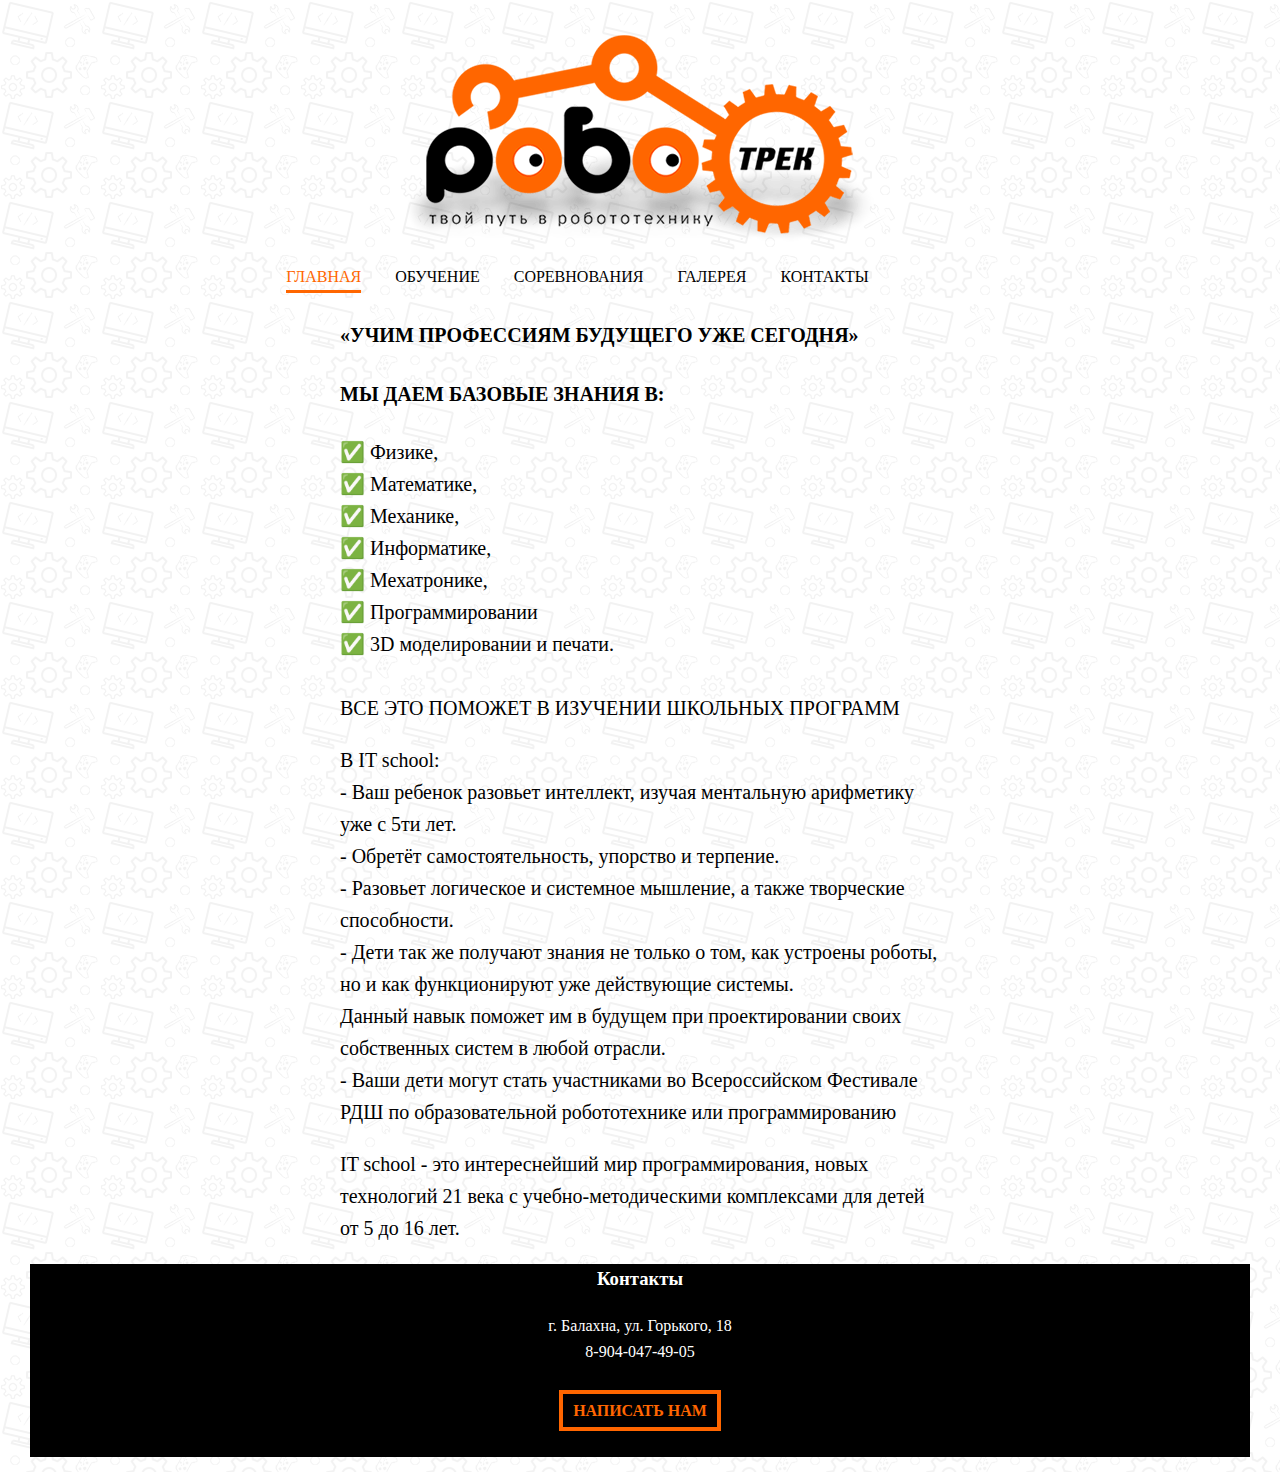
<file: index.html>
<!DOCTYPE html>
<html>
<head>
	<meta charset="utf-8">
	<meta name="viewport" content="width=device-width, initial-scale=1">
	<title>РобоТрек</title>
	<link rel="stylesheet" type="text/css" href="style.css">
	<link rel="icon" href="favicon.ico">
	<meta name="description" content="Роботрек школа программирования и робототехники">
</head>
<body>
<div class="body">

	<div>
		<header>
			<img src="ROBOTREK-illusration.png" alt="РобоТрек Балахна">
			<!--<img class="logo" src="ROBOTREK-LOGO2.png" alt="РобоТрек">-->
			<nav class="nav">
			<a class="nav_link_active" href="">Главная</a>
			<a class="nav_link" href="edu.html">Обучение</a>
			<a class="nav_link" href="concurs.html">Соревнования</a>
			<a class="nav_link" href="galery.html">Галерея</a>
			<a class="nav_link" href="contact.html">Контакты</a>
			</nav>
		</header>
	</div>
	
	<div class="text">
	
		
<h4>«УЧИМ ПРОФЕССИЯМ БУДУЩЕГО УЖЕ СЕГОДНЯ»</h4>

<h4>МЫ ДАЕМ БАЗОВЫЕ ЗНАНИЯ В:</h4>
✅ Физике,</br>
✅ Математике,</br>
✅ Механике,</br>
✅ Информатике,</br>
✅ Мехатронике,</br>
✅ Программировании</br>
✅ 3D моделировании и печати.</br>
</br>
ВСЕ ЭТО ПОМОЖЕТ В ИЗУЧЕНИИ ШКОЛЬНЫХ ПРОГРАММ</br>
<p>
В IT school:</br>

- Ваш ребенок разовьет интеллект, изучая ментальную арифметику уже с 5ти лет.</br>
- Обретёт самостоятельность, упорство и терпение.</br>
- Разовьет логическое и системное мышление, а также творческие способности.</br>
- Дети так же получают знания не только о том, как устроены роботы, но и как функционируют уже действующие системы.</br>
Данный навык поможет им в будущем при проектировании своих собственных систем в любой отрасли.</br>
- Ваши дети могут стать участниками во Всероссийском Фестивале РДШ по образовательной робототехнике или программированию
</p>
<p>
IT school - это интереснейший мир программирования, новых технологий 21 века с учебно-методическими комплексами для детей от 5 до 16 лет.</p>
	</div>

	<div class="contact">
		<footer>
			<h3 style="text-align: center">Контакты</h3>
			<div>
				г. Балахна, ул. Горького, 18<br>
				8-904-047-49-05
				<br><br>
				<a href="contact.html" class="contact_2">Написать нам</a><br><br>
			</div>
		</footer>
	</div>
	
</div>
</body>
</html>
</file>
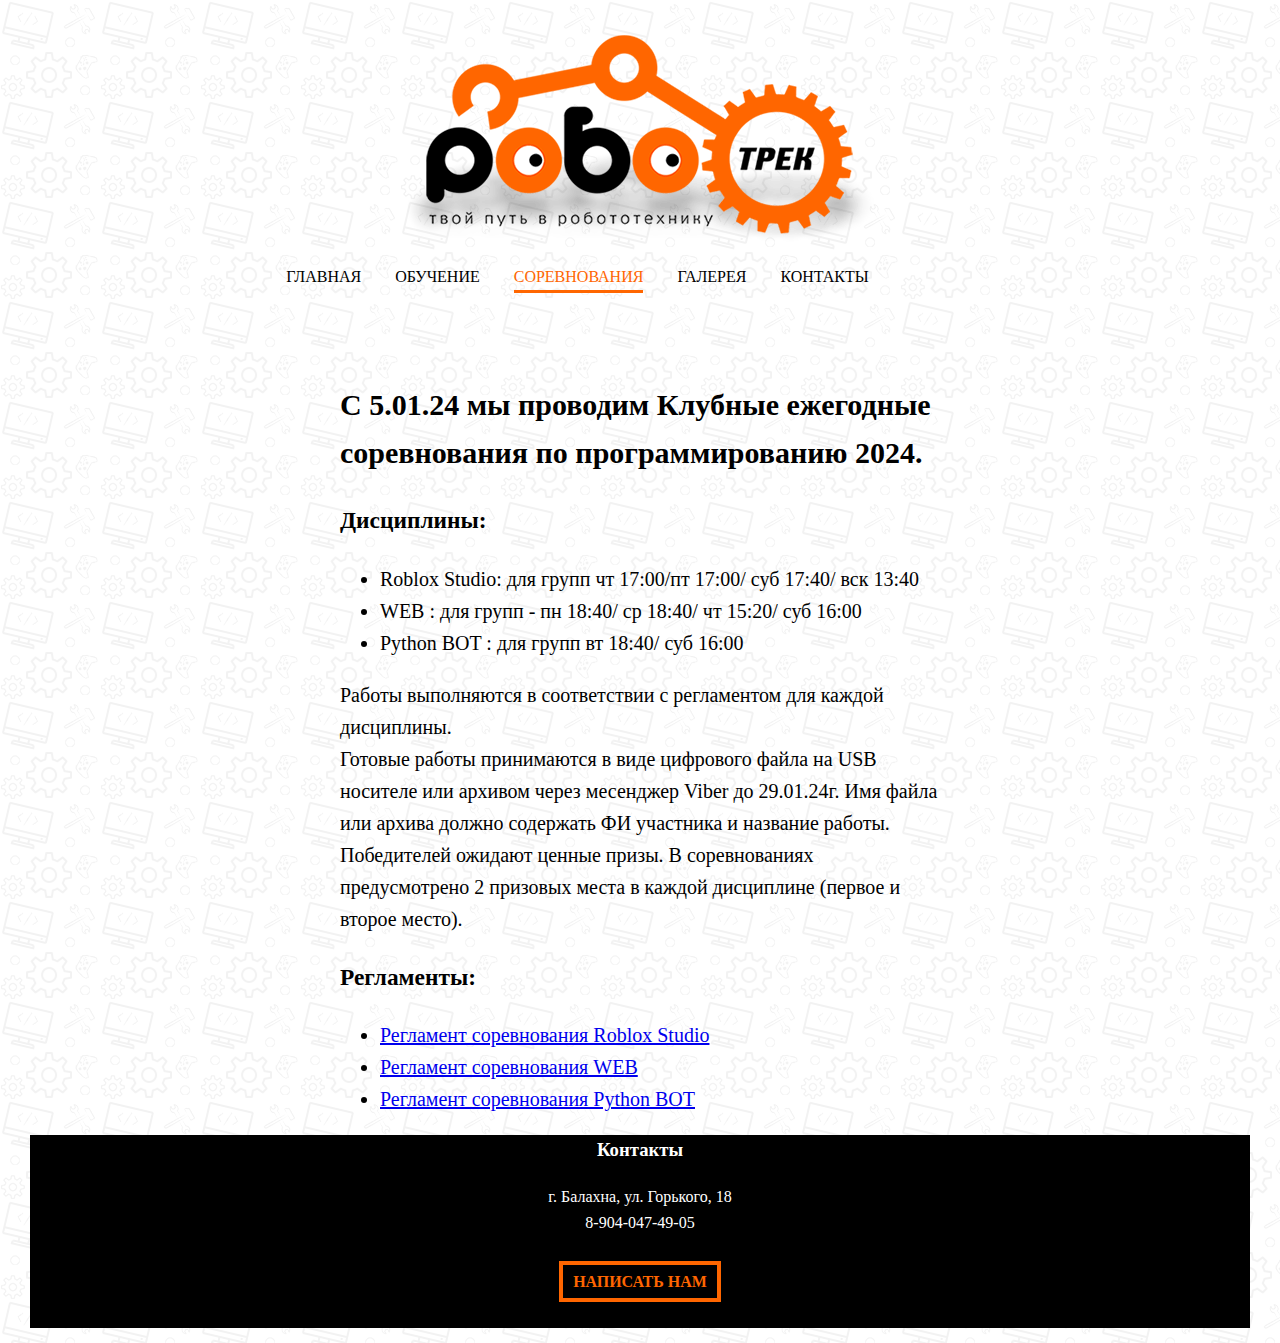
<file: concurs.html>
<!DOCTYPE html>
<html>
<head>
	<meta charset="utf-8">
	<meta name="viewport" content="width=device-width, initial-scale=1">
	<title>РобоТрек</title>
	<link rel="stylesheet" type="text/css" href="style.css">
	<link rel="icon" href="favicon.ico">
	<meta name="description" content="Роботрек школа программирования и робототехники">
</head>
<body>
<div class="body">

	<div>
		<header>
			<img src="ROBOTREK-illusration.png" alt="РобоТрек Балахна">
			<!--<img class="logo" src="ROBOTREK-LOGO2.png" alt="РобоТрек">-->
			<nav class="nav">
			<a class="nav_link" href="index.html">Главная</a>
			<a class="nav_link" href="edu.html">Обучение</a>
			<a class="nav_link_active" href="">Соревнования</a>
			<a class="nav_link" href="galery.html">Галерея</a>
			<a class="nav_link" href="contact.html">Контакты</a>
			</nav>
		</header>
	</div>
	
	<div class="text">
		</br></br>
	<h2>С 5.01.24 мы проводим Клубные ежегодные соревнования по программированию 2024.</h2>
	
<h3>Дисциплины:</h3>
<ul>
<li>Roblox Studio: для групп чт 17:00/пт 17:00/ суб 17:40/ вск 13:40</li>
<li>WEB : для групп - пн 18:40/ ср 18:40/ чт 15:20/ суб 16:00</li>
<li>Python BOT : для групп вт 18:40/ суб 16:00</li>
</ul>
Работы выполняются в соответствии с регламентом для каждой дисциплины. </br>
Готовые работы принимаются в виде цифрового файла на USB носителе или архивом через месенджер Viber до 29.01.24г. Имя файла или архива должно содержать ФИ участника и название работы.</br>
Победителей ожидают ценные призы. В соревнованиях предусмотрено 2 призовых места в каждой дисциплине (первое и второе место).</br>
<h3>Регламенты:</h3> 
<ul>
<li><a href="Roblox_Studio.docx">Регламент соревнования Roblox Studio</a></li>
<li><a href="WEB.docx">Регламент соревнования WEB</a></li>
<li><a href="PythonBOT.docx">Регламент соревнования Python BOT</a></li>
</ul>
	</div>

	<div class="contact">
		<footer>
			<h3 style="text-align: center">Контакты</h3>
			<div>
				г. Балахна, ул. Горького, 18<br>
				8-904-047-49-05
				<br><br>
				<a href="contact.html" class="contact_2">Написать нам</a><br><br>
			</div>
		</footer>
	</div>
	
</div>
</body>
</html>
</file>
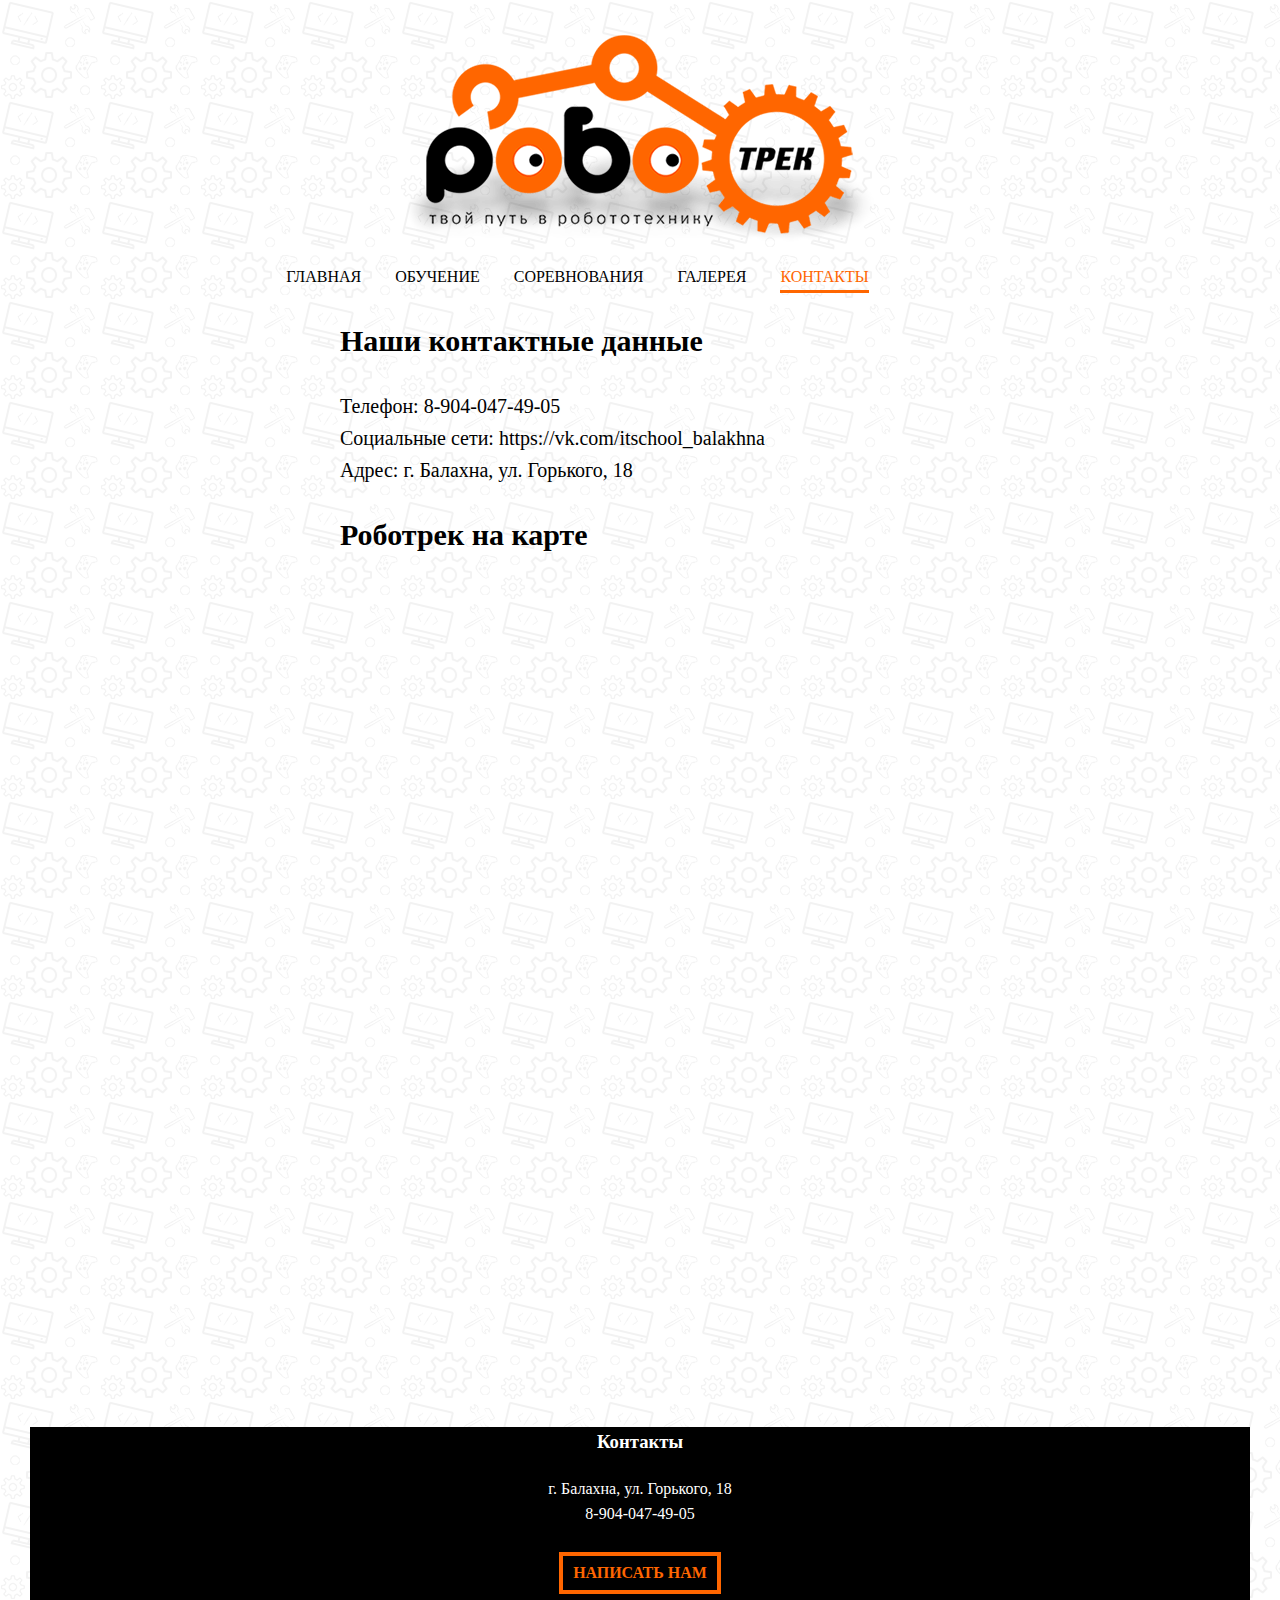
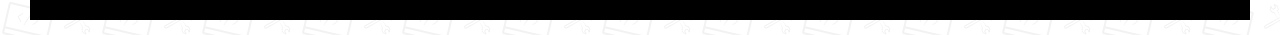
<file: contact.html>
<!DOCTYPE html>
<html>
<head>
	<meta charset="utf-8">
	<meta name="viewport" content="width=device-width, initial-scale=1">
	<title>РобоТрек</title>
	<link rel="stylesheet" type="text/css" href="style.css">
	<link rel="icon" href="favicon.ico">
	<meta name="description" content="Роботрек школа программирования и робототехники">
</head>
<body>
<div class="body">

	<div>
		<header>
			<img src="ROBOTREK-illusration.png" alt="РобоТрек Балахна">
			<!--<img class="logo" src="ROBOTREK-LOGO2.png" alt="РобоТрек">-->
			<nav class="nav">
			<a class="nav_link" href="index.html">Главная</a>
			<a class="nav_link" href="edu.html">Обучение</a>
			<a class="nav_link" href="concurs.html">Соревнования</a>
			<a class="nav_link" href="galery.html">Галерея</a>
			<a class="nav_link_active" href="">Контакты</a>
			</nav>
		</header>
	</div>
	
	<div class="text">
<h2>Наши контактные данные</h2>
Телефон: 8-904-047-49-05<br>
Социальные сети: https://vk.com/itschool_balakhna<br>
Адрес: г. Балахна, ул. Горького, 18<br>
<h2>Роботрек на карте</h2>
<script type="text/javascript" charset="utf-8" async src="https://api-maps.yandex.ru/services/constructor/1.0/js/?um=constructor%3Acacce32e8f84a5922c928918d8b2937a85a1fbd0689fad1d4202902468137ce1&amp;width=700&amp;height=480&amp;lang=ru_RU&amp;scroll=true"></script>
<br><br>
<iframe src="https://docs.google.com/forms/d/e/1FAIpQLScbhDqBYZSotT--yLn_02Y5tldfwj9VdkVs3Uk0BM99WxjX0g/viewform?embedded=true" width="700" height="751" frameborder="0" marginheight="0" marginwidth="0" scrolling="no">Загрузка…</iframe>
	</div>

	<div class="contact">
		<footer>
			<h3 style="text-align: center">Контакты</h3>
			<div>
				г. Балахна, ул. Горького, 18<br>
				8-904-047-49-05
				<br><br>
				<a href="contact.html" class="contact_2">Написать нам</a><br><br>
			</div>
		</footer>
	</div>
	
</div>
</body>
</html>
</file>
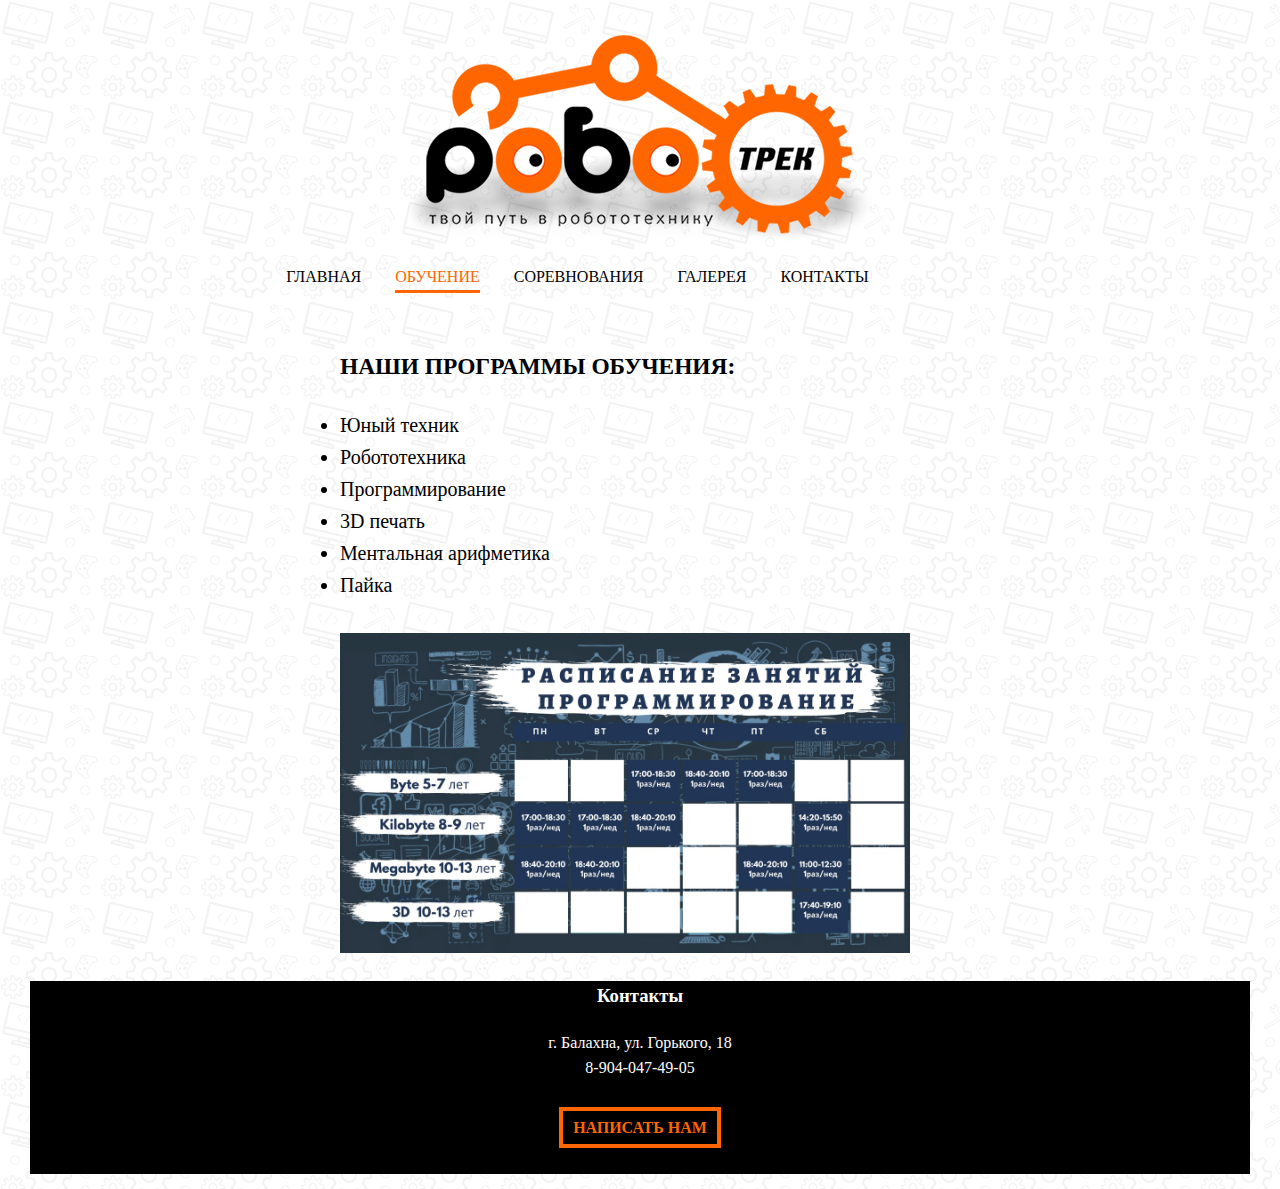
<file: edu.html>
<!DOCTYPE html>
<html>
<head>
	<meta charset="utf-8">
	<meta name="viewport" content="width=device-width, initial-scale=1">
	<title>РобоТрек</title>
	<link rel="stylesheet" type="text/css" href="style.css">
	<link rel="icon" href="favicon.ico">
	<meta name="description" content="Роботрек школа программирования и робототехники">
</head>
<body>
<div class="body">

	<div>
		<header>
			<img src="ROBOTREK-illusration.png" alt="РобоТрек Балахна">
			<!--<img class="logo" src="ROBOTREK-LOGO2.png" alt="РобоТрек">-->
			<nav class="nav">
			<a class="nav_link" href="index.html">Главная</a>
			<a class="nav_link_active" href="">Обучение</a>
			<a class="nav_link" href="concurs.html">Соревнования</a>
			<a class="nav_link" href="galery.html">Галерея</a>
			<a class="nav_link" href="contact.html">Контакты</a>
			</nav>
		</header>
	</div>
	
	<div class="text">
	</br>
<h3>НАШИ ПРОГРАММЫ ОБУЧЕНИЯ:</h3>

<li>Юный техник</li>
<li>Робототехника</li>
<li>Программирование</li>
<li>3D печать</li>
<li>Ментальная арифметика</li>
<li>Пайка</li>
</br>
<img src="rasp.jpg" alt="Расписание" width="570">

	</div>

	<div class="contact">
		<footer>
			<h3 style="text-align: center">Контакты</h3>
			<div>
				г. Балахна, ул. Горького, 18<br>
				8-904-047-49-05
				<br><br>
				<a href="contact.html" class="contact_2">Написать нам</a><br><br>
			</div>
		</footer>
	</div>
	
</div>
</body>
</html>
</file>
<file: style.css>
body{
	margin: 0;
	font-family: 'Raleway,sans-serif';
	font-size: 20px;
	color: black;
	line-height: 1.6;
	background-image: url("bg_color.png");
}

.body{
	margin: 15px;
	text-align: center;
}

.blog{
	text-align: center;
}

.text{
	margin: 15px;
	width: 600px;
	margin: 0 auto;
	text-align: left;
}

.logo{
	height: 90px;
}

.nav{
	width: 90%;
	font-size: 16px;
	text-transform: uppercase;
	
}

.nav_link{
	display: inline-block;
	vertical-align: top;
	margin: 0 15px;
	position: relative;
	color: black;
	text-decoration: none;

	transition: color 0.1s linear;
}

.nav_link:hover{
	color: #ff6600;
}

.nav_link:after{
	content: "";
	display: block;
	width: 100%;
	height: 3px;

	background-color: #ff6600;
	opacity: 0;
	transition: opacity 0.1s linear;
}

.nav_link:hover:after{
	display: block;
	opacity: 1;
}

.nav_link_active{
	display: inline-block;
	vertical-align: top;
	margin: 0 15px;
	position: relative;
	color: #ff6600;
	text-decoration: none;

	transition: color 0.1s linear;
}

.nav_link_active:after{
	content: "";
	display: block;
	width: 100%;
	height: 3px;

	background-color: #ff6600;
	opacity: 1;
	transition: opacity 0.1s linear;
}

.contact{
	font-size: 16px;
	margin: 15px;
	text-align: center;
	background-color: black;
	color: white;
}

.container_gallery{
	width: 70%;
	margin: 2rem auto;
}

.galery_img{
	width: 100%;
	height: 100%;
	object-fit: cover;
	display: block;

}
.galery{
	display: grid;
  	grid-template-columns: repeat(8, 1fr);
  	grid-template-rows: repeat(8, 5vw);
  	grid-gap: 1.5rem; 
}

.galery_item1 {
  grid-column-start: 1;
  grid-column-end: 3;
  grid-row-start: 1;
  grid-row-end: 3;
}

.galery_item2 {
  grid-column-start: 3;
  grid-column-end: 5;
  grid-row-start: 1;
  grid-row-end: 3;
}
.galery_item3 {
  grid-column-start: 5;
  grid-column-end: 9;
  grid-row-start: 1;
  grid-row-end: 6;
}
.galery_item4 {
  grid-column-start: 1;
  grid-column-end: 5;
  grid-row-start: 3;
  grid-row-end: 6;
}
.galery_item5{
  grid-column-start: 1;
  grid-column-end: 5;
  grid-row-start: 6;
  grid-row-end: 9;
}
.galery_item6{
  grid-column-start: 5;
  grid-column-end: 9;
  grid-row-start: 6;
  grid-row-end: 9;
}

.contact_2{
	display: inline-block;
	font-size: 16px;
	font-weight: 700;
	color: #ff6600;
	text-transform: uppercase;
	text-decoration: none;
	border: 4px solid #ff6600;
	padding: 4px 10px;
	background-color: black;
	transition: color 1s linear, border 1s linear;
}

.contact_2:hover {
	border: 4px solid white;
	/*background-color: white;*/
	color: white;
	transform: scale(98%);
}
</file>
